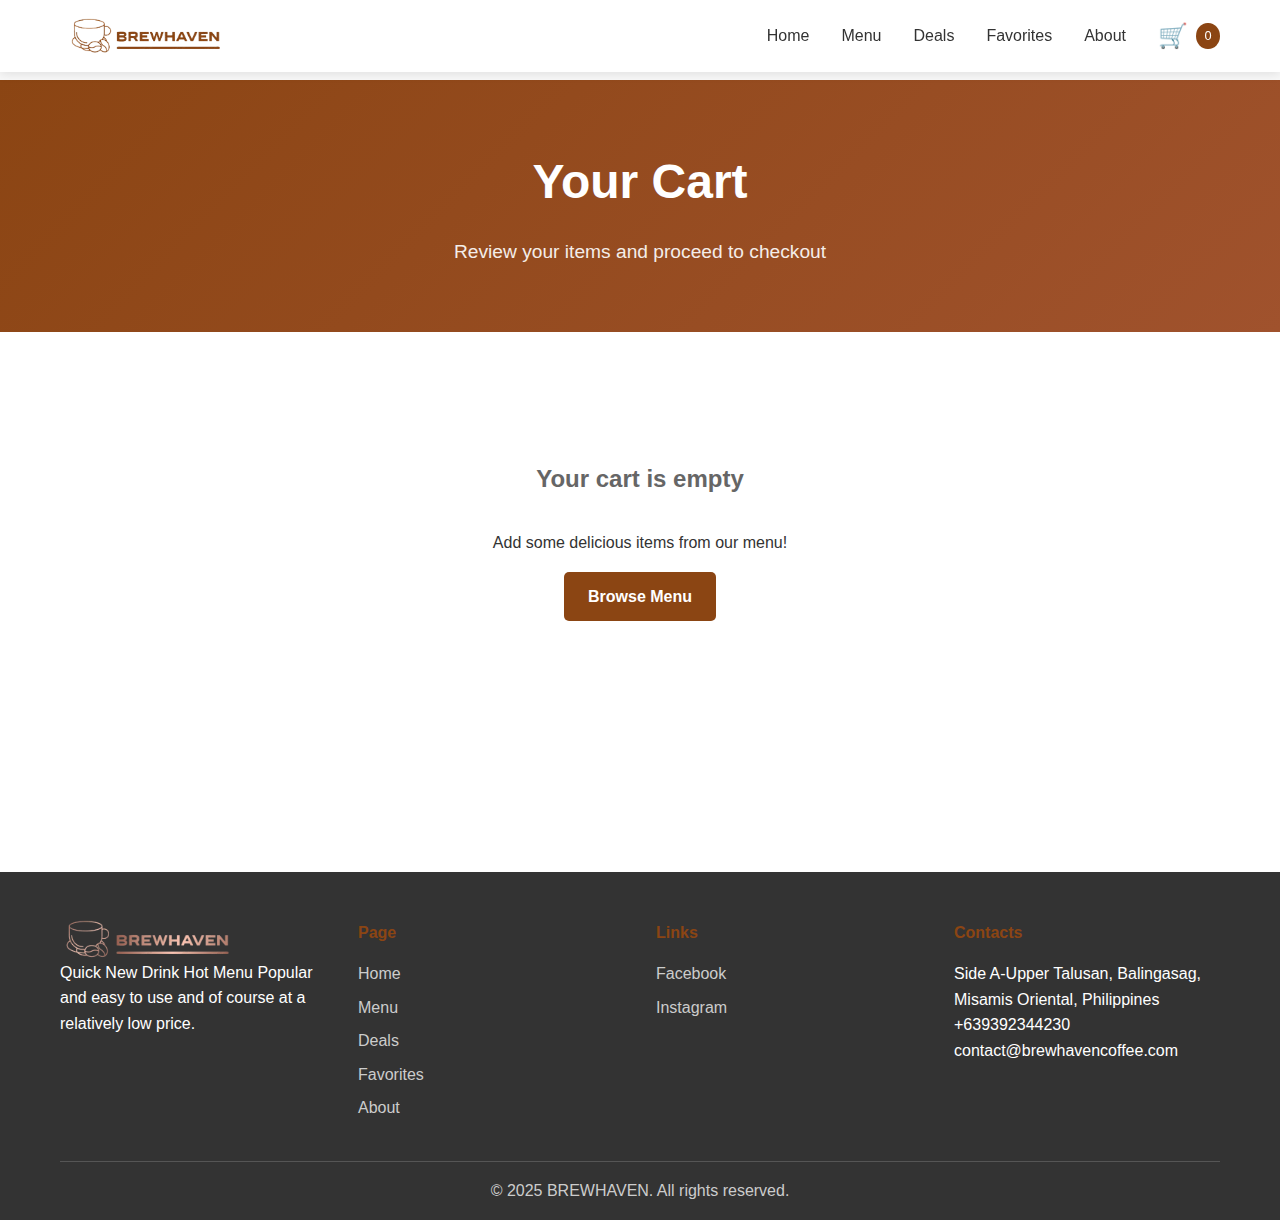
<file: cart.html>
<!DOCTYPE html>
<html lang="en">
<head>
    <meta charset="UTF-8">
    <meta name="viewport" content="width=device-width, initial-scale=1.0">
    <title>Cart - BrewHaven Coffee</title>
    <link href="style.css" rel="stylesheet" type="text/css" />
</head>
<body>
    <!-- Header -->
    <header class="header">
        <div class="container">
            <div class="logo">
                <a href="index.html">
                    <img src="brewhaven_logo.png" alt="BREWHAVEN Logo" class="logo-image" />
                </a>
            </div>
            <nav class="nav">
                <ul>
                    <li><a href="index.html">Home</a></li>
                    <li><a href="menu.html">Menu</a></li>
                    <li><a href="deals.html">Deals</a></li>
                    <li><a href="favorites.html">Favorites</a></li>
                    <li><a href="about.html">About</a></li>
                    <li class="cart-icon">
                        <a href="cart.html">🛒 <span id="cart-count">0</span></a>
                    </li>
                </ul>
            </nav>
        </div>
    </header>

    <!-- Cart Content -->
    <section class="page-hero">
        <div class="container">
            <h1>Your Cart</h1>
            <p>Review your items and proceed to checkout</p>
        </div>
    </section>

    <section class="cart-section">
        <div class="container">
            <div id="cart-empty" class="cart-empty">
                <h2>Your cart is empty</h2>
                <p>Add some delicious items from our menu!</p>
                <a href="menu.html" class="btn-primary">Browse Menu</a>
            </div>

            <div id="cart-content" class="cart-content hidden">
                <div class="cart-items" id="cart-items">
                    <!-- Cart items will be inserted here -->
                </div>

                <div class="cart-summary">
                    <div class="summary-row">
                        <span>Subtotal:</span>
                        <span id="cart-subtotal">₱ 0</span>
                    </div>
                    <div class="summary-row">
                        <span>Tax (12%):</span>
                        <span id="cart-tax">₱ 0</span>
                    </div>
                    <div class="summary-row total">
                        <span>Total:</span>
                        <span id="cart-total">₱ 0</span>
                    </div>

                    <div class="cart-actions">
                        <button class="btn-secondary" onclick="clearCart()">Clear Cart</button>
                        <button class="btn-primary" onclick="checkout()">Proceed to Checkout</button>
                    </div>
                </div>
            </div>
        </div>
    </section>

    <!-- Footer -->
    <footer class="footer">
        <div class="container">
            <div class="footer-content">
                <div class="footer-section">
                    <div class="logo">
                        <a href="index.html">
                            <img src="Brewhaven.logo.png" alt="BREWHAVEN Logo" class="logo-image" />
                        </a>
                    </div>
                    <p>Quick New Drink Hot Menu Popular and easy to use and of course at a relatively low price.</p>
                </div>
                <div class="footer-section">
                    <h4>Page</h4>
                    <ul>
                        <li><a href="index.html">Home</a></li>
                        <li><a href="menu.html">Menu</a></li>
                        <li><a href="deals.html">Deals</a></li>
                        <li><a href="favorites.html">Favorites</a></li>
                        <li><a href="about.html">About</a></li>
                    </ul>
                </div>
                <div class="footer-section">
                    <h4>Links</h4>
                    <ul>
                        <li><a href="#">Facebook</a></li>
                        <li><a href="#">Instagram</a></li>
                    </ul>
                </div>
                <div class="footer-section">
                   <h4>Contacts</h4>
                    <p>Side A-Upper Talusan, Balingasag, Misamis Oriental, Philippines</p>
                    <p>+639392344230</p>
                    <p>contact@brewhavencoffee.com</p>
                </div>
            </div>
            <div class="footer-bottom">
                <p>&copy; 2025 BREWHAVEN. All rights reserved.</p>
            </div>
        </div>
    </footer>

    <script src="cart.js"></script>
</body>
</html>
</file>
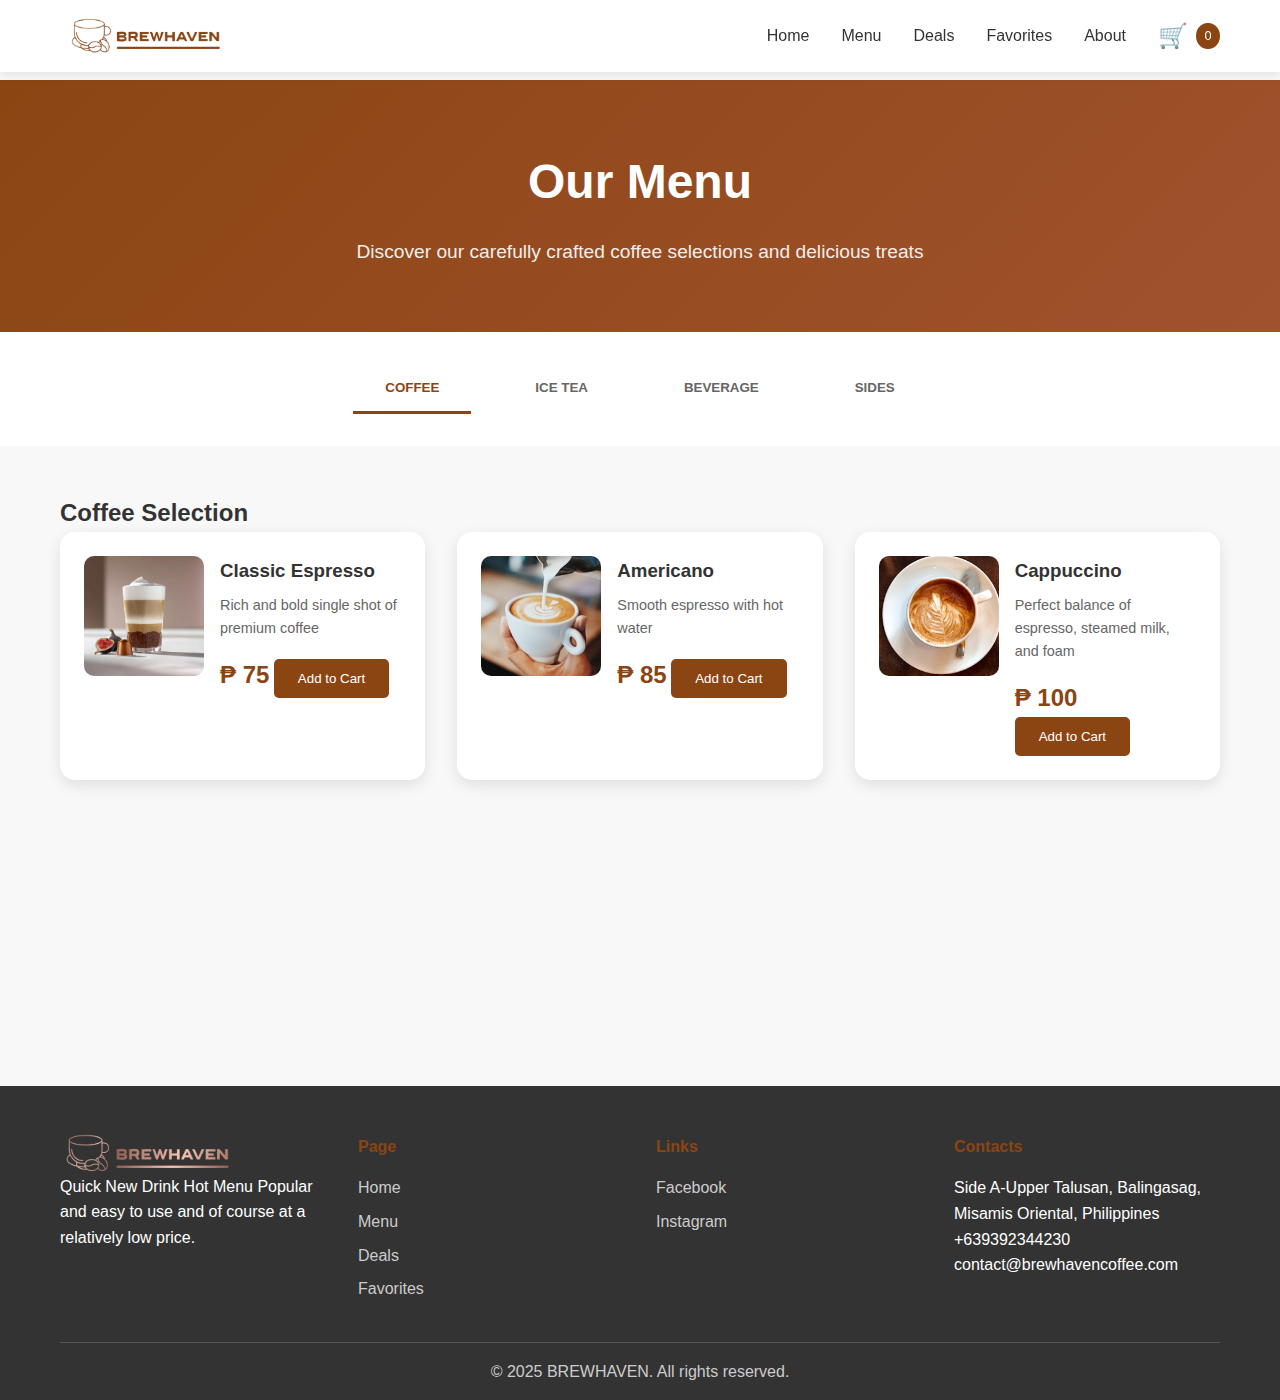
<file: menu.html>
<!DOCTYPE html>
<html lang="en">
<head>
    <meta charset="UTF-8">
    <meta name="viewport" content="width=device-width, initial-scale=1.0">
    <title>Menu - Miltons Coffee</title>
    <link href="style.css" rel="stylesheet" type="text/css" />
</head>
<body>
    <!-- Header -->
    <header class="header">
        <div class="container">
            <div class="logo">
                <a href="index.html">
                    <img src="brewhaven_logo.png" alt="BREWHAVEN Logo" class="logo-image" />
                </a>
            </div>
            <nav class="nav">
                <ul>
                    <li><a href="index.html">Home</a></li>
                    <li><a href="menu.html" class="active">Menu</a></li>
                    <li><a href="deals.html">Deals</a></li>
                    <li><a href="favorites.html">Favorites</a></li>
                    <li><a href="about.html">About</a></li>
                    <li class="cart-icon">
                        <a href="cart.html">🛒 <span id="cart-count">0</span></a>
                    </li>
                </ul>
            </nav>
        </div>
    </header>

    <!-- Menu Hero -->
    <section class="page-hero">
        <div class="container">
            <h1>Our Menu</h1>
            <p>Discover our carefully crafted coffee selections and delicious treats</p>
        </div>
    </section>

    <!-- Menu Categories -->
    <section class="menu-categories">
        <div class="container">
            <div class="category-tabs">
                <button class="tab active" data-category="coffee">COFFEE</button>
                <button class="tab" data-category="tea">ICE TEA</button>
                <button class="tab" data-category="beverage">BEVERAGE</button>
                <button class="tab" data-category="sides">SIDES</button>
            </div>
        </div>
    </section>

    <!-- Coffee Menu -->
    <section class="menu-section" id="coffee">
        <div class="container">
            <h2>Coffee Selection</h2>
            <div class="menu-grid">
                <div class="menu-item">
                    <img src="classic_espresso.jpg" alt="Espresso">
                    <div class="menu-item-info">
                        <h3>Classic Espresso</h3>
                        <p>Rich and bold single shot of premium coffee</p>
                        <span class="price">₱ 75</span>
                        <button class="add-to-cart">Add to Cart</button>
                    </div>
                </div>
                <div class="menu-item">
                    <img src="americano_coffee.jpg" alt="Americano">
                    <div class="menu-item-info">
                        <h3>Americano</h3>
                        <p>Smooth espresso with hot water</p>
                        <span class="price">₱ 85</span>
                        <button class="add-to-cart">Add to Cart</button>
                    </div>
                </div>
                <div class="menu-item">
                    <img src="cappuccino.jpg" alt="Cappuccino">
                    <div class="menu-item-info">
                        <h3>Cappuccino</h3>
                        <p>Perfect balance of espresso, steamed milk, and foam</p>
                        <span class="price">₱ 100</span>
                        <button class="add-to-cart">Add to Cart</button>
                    </div>
                </div>
                <div class="menu-item">
                    <img src="Caffe_Latte.jpg" alt="Latte">
                    <div class="menu-item-info">
                        <h3>Caffe Latte</h3>
                        <p>Smooth espresso with steamed milk and light foam</p>
                        <span class="price">₱ 110</span>
                        <button class="add-to-cart">Add to Cart</button>
                    </div>
                </div>
                <div class="menu-item">
                    <img src="caffee-mocha.jpg" alt="Mocha">
                    <div class="menu-item-info">
                        <h3>Caffe Mocha</h3>
                        <p>Rich chocolate and espresso with steamed milk</p>
                        <span class="price">₱ 120</span>
                        <button class="add-to-cart">Add to Cart</button>
                    </div>
                </div>
                <div class="menu-item">
                    <img src="caramel_macho.jpg" alt="Macchiato">
                    <div class="menu-item-info">
                        <h3>Caramel Macchiato</h3>
                        <p>Vanilla syrup, steamed milk, espresso, and caramel</p>
                        <span class="price">₱ 125</span>
                        <button class="add-to-cart">Add to Cart</button>
                    </div>
                </div>
            </div>
        </div>
    </section>

    <!-- Tea Menu -->
    <section class="menu-section hidden" id="tea">
        <div class="container">
            <h2>Ice Tea Collection</h2>
            <div class="menu-grid">
                <div class="menu-item">
                    <img src="lemon_ice_tea.jpg" alt="Lemon Ice Tea">
                    <div class="menu-item-info">
                        <h3>Lemon Ice Tea</h3>
                        <p>Refreshing black tea with fresh lemon</p>
                        <span class="price">₱ 65</span>
                        <button class="add-to-cart">Add to Cart</button>
                    </div>
                </div>
                <div class="menu-item">
                    <img src="green_ice_tea.jpg" alt="Green Ice Tea">
                    <div class="menu-item-info">
                        <h3>Green Ice Tea</h3>
                        <p>Antioxidant-rich green tea served cold</p>
                        <span class="price">₱ 70</span>
                        <button class="add-to-cart">Add to Cart</button>
                    </div>
                </div>
                <div class="menu-item">
                    <img src="peach_ice_tea.jpg" alt="Peach Ice Tea">
                    <div class="menu-item-info">
                        <h3>Peach Ice Tea</h3>
                        <p>Sweet peach flavor with black tea</p>
                        <span class="price">₱ 75</span>
                        <button class="add-to-cart">Add to Cart</button>
                    </div>
                </div>
                <div class="menu-item">
                    <img src="very-berry-tea-with-mint-1.webp" alt="Berry Ice Tea">
                    <div class="menu-item-info">
                        <h3>Mixed Berry Tea</h3>
                        <p>Blend of strawberry, blueberry, and raspberry</p>
                        <span class="price">₱ 80</span>
                        <button class="add-to-cart">Add to Cart</button>
                    </div>
                </div>
            </div>
        </div>
    </section>

    <!-- Beverage Menu -->
    <section class="menu-section hidden" id="beverage">
        <div class="container">
            <h2>Other Beverages</h2>
            <div class="menu-grid">
                <div class="menu-item">
                    <img src="hot_chocolate.jpg" alt="Hot Chocolate">
                    <div class="menu-item-info">
                        <h3>Hot Chocolate</h3>
                        <p>Rich and creamy chocolate drink</p>
                        <span class="price">₱ 90</span>
                        <button class="add-to-cart">Add to Cart</button>
                    </div>
                </div>
                <div class="menu-item">
                    <img src="Mango-Smoothie.jpg" alt="Fruit Smoothie">
                    <div class="menu-item-info">
                        <h3>Mango Smoothie</h3>
                        <p>Fresh mango blended with yogurt</p>
                        <span class="price">₱ 95</span>
                        <button class="add-to-cart">Add to Cart</button>
                    </div>
                </div>
                <div class="menu-item">
                    <img src="matcha_latte.jpg" alt="Matcha Latte">
                    <div class="menu-item-info">
                        <h3>Matcha Latte</h3>
                        <p>Japanese green tea powder with steamed milk</p>
                        <span class="price">₱ 115</span>
                        <button class="add-to-cart">Add to Cart</button>
                    </div>
                </div>
                <div class="menu-item">
                    <img src="vanilla-milkshake.webp" alt="Vanilla Milkshake">
                    <div class="menu-item-info">
                        <h3>Vanilla Milkshake</h3>
                        <p>Creamy vanilla ice cream shake</p>
                        <span class="price">₱ 105</span>
                        <button class="add-to-cart">Add to Cart</button>
                    </div>
                </div>
            </div>
        </div>
    </section>

    <!-- Sides Menu -->
    <section class="menu-section hidden" id="sides">
        <div class="container">
            <h2>Sides & Pastries</h2>
            <div class="menu-grid">
                <div class="menu-item">
                    <img src="butter_croissants-.jpg" alt="Croissant">
                    <div class="menu-item-info">
                        <h3>Butter Croissant</h3>
                        <p>Flaky and buttery French pastry</p>
                        <span class="price">₱ 45</span>
                        <button class="add-to-cart">Add to Cart</button>
                    </div>
                </div>
                <div class="menu-item">
                    <img src="blueberry-muffins.jpg" alt="Blueberry Muffin">
                    <div class="menu-item-info">
                        <h3>Blueberry Muffin</h3>
                        <p>Fresh blueberries in soft, sweet muffin</p>
                        <span class="price">₱ 55</span>
                        <button class="add-to-cart">Add to Cart</button>
                    </div>
                </div>
                <div class="menu-item">
                    <img src="Chocolate-Chip-Cookies.jpg" alt="Chocolate Chip Cookie">
                    <div class="menu-item-info">
                        <h3>Chocolate Chip Cookie</h3>
                        <p>Freshly baked with premium chocolate chips</p>
                        <span class="price">₱ 35</span>
                        <button class="add-to-cart">Add to Cart</button>
                    </div>
                </div>
                <div class="menu-item">
                    <img src="club_sandwich.jpg" alt="Club Sandwich">
                    <div class="menu-item-info">
                        <h3>Club Sandwich</h3>
                        <p>Ham, cheese, lettuce, and tomato on toast</p>
                        <span class="price">₱ 85</span>
                        <button class="add-to-cart">Add to Cart</button>
                    </div>
                </div>
            </div>
        </div>
    </section>

    <!-- Footer -->
    <footer class="footer">
        <div class="container">
            <div class="footer-content">
                <div class="footer-section">
                <div class="logo">
                    <a href="index.html">
                        <img src="Brewhaven.logo.png" alt="BREWHAVEN Logo" class="logo-image" />
                    </a>
                </div>
                    <p>Quick New Drink Hot Menu Popular and easy to use and of course at a relatively low price.</p>
                </div>
                <div class="footer-section">
                    <h4>Page</h4>
                    <ul>
                        <li><a href="index.html">Home</a></li>
                        <li><a href="menu.html">Menu</a></li>
                        <li><a href="deals.html">Deals</a></li>
                        <li><a href="favorites.html">Favorites</a></li>
                    </ul>
                </div>
                <div class="footer-section">
                    <h4>Links</h4>
                    <ul>
                        <li><a href="#">Facebook</a></li>
                        <li><a href="#">Instagram</a></li>
                    </ul>
                </div>
                <div class="footer-section">
                    <h4>Contacts</h4>
                    <p>Side A-Upper Talusan, Balingasag, Misamis Oriental, Philippines</p>
                    <p>+639392344230</p>
                    <p>contact@brewhavencoffee.com</p>
                </div>
            </div>
            <div class="footer-bottom">
                <p>&copy; 2025 BREWHAVEN. All rights reserved.</p>
            </div>
        </div>
    </footer>

    <script src="menu.js"></script>
</body>
</html>
</file>
<file: style.css>
/* Modal Styles */
.modal {
    display: none; /* Hidden by default */
    position: fixed;
    z-index: 1500;
    left: 0;
    top: 0;
    width: 100%;
    height: 100%;
    overflow: auto;
    background-color: rgba(0,0,0,0.6);
    backdrop-filter: blur(4px);
}

.modal-content {
    background: linear-gradient(135deg, #E3B572, #6F4C3E);
    margin: 5% auto;
    padding: 0;
    border-radius: 20px;
    width: 90%;
    max-width: 720px;
    color: white;
    position: relative;
    box-shadow: 0 15px 40px rgba(111, 76, 62, 0.5);
    font-family: 'Arial', sans-serif;
    display: flex;
    overflow: hidden;
}

.modal-content h2 {
    font-size: 2.8rem;
    font-weight: 900;
    margin-bottom: 1.5rem;
    text-align: center;
    text-shadow: 2px 2px 6px rgba(0,0,0,0.4);
    position: relative;
    z-index: 1;
}

.close {
    color: #E3B572;
    position: absolute;
    top: 15px;
    right: 20px;
    font-size: 2.5rem;
    font-weight: bold;
    cursor: pointer;
    transition: color 0.3s ease;
    z-index: 10;
}

.close:hover {
    color: #A0522D;
}

.modal-left {
    flex: 1;
    background: url('images/coffee-beans-bg.svg') center center/cover no-repeat;
    padding: 3rem 2rem;
    display: flex;
    flex-direction: column;
    justify-content: center;
    border-top-left-radius: 20px;
    border-bottom-left-radius: 20px;
    position: relative;
    z-index: 1;
    color: #fff;
    text-shadow: 1px 1px 3px rgba(0,0,0,0.7);
}

.modal-left h2 {
    font-size: 2.5rem;
    margin-bottom: 1rem;
}

.modal-left p {
    font-size: 1.1rem;
    margin-bottom: 2rem;
}

.modal-left .btn-secondary {
    background-color: transparent;
    border: 2px solid #fff;
    color: #fff;
    padding: 0.6rem 1.5rem;
    border-radius: 25px;
    font-weight: 700;
    cursor: pointer;
    width: fit-content;
    transition: background-color 0.3s ease, color 0.3s ease;
}

.modal-left .btn-secondary:hover {
    background-color: #fff;
    color: #6F4C3E;
}

.modal-right {
    flex: 1;
    background: #fff;
    padding: 3rem 2.5rem;
    border-top-right-radius: 20px;
    border-bottom-right-radius: 20px;
    color: #6F4C3E;
    position: relative;
    z-index: 1;
    box-shadow: inset 0 0 15px rgba(111, 76, 62, 0.1);
}

.modal-right h2 {
    margin-bottom: 2rem;
    font-weight: 900;
    font-size: 2.5rem;
    color: #6F4C3E;
    text-align: center;
}

.form-group {
    margin-bottom: 1.8rem;
    text-align: left;
    position: relative;
    z-index: 1;
}

.form-group label {
    display: block;
    margin-bottom: 0.6rem;
    font-weight: 700;
    color: #6F4C3E;
}

.form-group input {
    width: 100%;
    padding: 0.85rem 1.2rem;
    border: 1.5px solid #ccc;
    border-radius: 12px;
    font-size: 1.1rem;
    background-color: #fff;
    color: #6F4C3E;
    box-shadow: inset 0 2px 6px rgba(111,76,62,0.2);
    transition: box-shadow 0.3s ease, background-color 0.3s ease;
}

.form-group input::placeholder {
    color: #a67c52;
    font-style: italic;
}

.form-group input:focus {
    background-color: #fff;
    box-shadow: 0 0 8px 3px rgba(139,69,19,0.6);
    outline: none;
}

button.btn-primary {
    width: 100%;
    padding: 0.85rem 0;
    font-size: 1.2rem;
    background: linear-gradient(135deg, #6F4C3E, #E3B572);
    border: none;
    border-radius: 5px;
    color: #4b2e05;
    font-weight: 900;
    cursor: pointer;
    box-shadow: 0 6px 15px rgba(111,76,62,0.5);
    transition: background 0.4s ease, color 0.4s ease;
    position: relative;
    z-index: 1;
}

button.btn-primary:hover {
    background: linear-gradient(135deg, #E3B572, #6F4C3E);
    color: #3a2300;
    box-shadow: 0 8px 20px rgba(111,76,62,0.7);
}
/* Coffee Process Section */
.coffee-process-detail {
    padding: 4rem 0;
    background-color: #fff;
    color: #333;
}

.coffee-process-detail h2 {
    text-align: center;
    font-size: 1.5rem;
    margin-bottom: 3rem;
    font-weight: bold;
}



.process-timeline {
    display: flex;
    flex-direction: column;
    gap: 2.5rem;
    max-width: 900px;
    margin: 0 auto;
    position: relative;
    padding-left: 40px;
}

.process-step {
    display: flex;
    align-items: flex-start;
    gap: 1.5rem;
    position: relative;
}

.process-step::before {
    content: '';
    position: absolute;
    left: 18px;
    top: 0;
    bottom: 0;
    width: 4px;
    background-color: #E3B572;
    border-radius: 2px;
    z-index: 0;
}

.process-step:last-child::before {
    height: 50%;
    bottom: auto;
}

.step-number {
    flex-shrink: 0;
    width: 36px;
    height: 36px;
    background-color: #8B4513;
    color: white;
    font-weight: bold;
    font-size: 1.2rem;
    border-radius: 50%;
    display: flex;
    align-items: center;
    justify-content: center;
    position: relative;
    z-index: 1;
    box-shadow: 0 0 8px rgba(139, 69, 19, 0.5);
}

.step-content h3 {
    margin-bottom: 0.5rem;
    font-size: 1.17rem;
    color: #6F4C3E;
}

.step-content p {
    font-size: 1rem;
    line-height: 1.5;
    color: #555;
}

/* Team Section */
.team {
    padding: 4rem 0;
    background-color: #f8f8f8;
    color: #333;
}

.team h2 {
    text-align: center;
    font-size: 1.5rem;
    margin-bottom: 3rem;
    color: #333;
    font-weight: bold;
}

.team-grid {
    display: grid;
    grid-template-columns: repeat(auto-fit, minmax(220px, 1fr));
    gap: 2.5rem;
    max-width: 1100px;
    margin: 0 auto;
}

.team-member {
    background-color: white;
    padding: 2rem 1.5rem 2.5rem;
    border-radius: 15px;
    box-shadow: 0 5px 15px rgba(139, 69, 19, 0.15);
    text-align: center;
    transition: transform 0.3s ease;
}

.team-member:hover {
    transform: translateY(-8px);
    box-shadow: 0 10px 25px rgba(139, 69, 19, 0.3);
}

.team-member img {
    width: 140px;
    height: 140px;
    object-fit: cover;
    border-radius: 50%;
    margin-bottom: 1.2rem;
    border: 4px solid #8B4513;
    box-shadow: 0 0 10px rgba(139, 69, 19, 0.3);
}

.team-member h3 {
    font-size: 1.17rem;
    color: #6F4C3E;
    margin-bottom: 0.3rem;
    font-weight: 700;
}

.team-member .role {
    font-size: 1rem;
    font-style: italic;
    color: #A0522D;
    margin-bottom: 1rem;
}

.team-member p {
    font-size: 1rem;
    line-height: 1.5;
    color: #555;
}

/* Location & Hours Section */
.location-hours {
    padding: 4rem 0;
    background-color: #fff;
    color: #333;
}

.location-hours .container {
    max-width: 1100px;
    margin: 0 auto;
}

.location-content {
    display: flex;
    flex-wrap: wrap;
    gap: 3rem;
    justify-content: space-between;
    align-items: flex-start;
}

.location-info {
    flex: 1 1 400px;
    max-width: 600px;
}

.location-info h2 {
    font-size: 1.5rem;
    color: #333;
    margin-bottom: 2rem;
    font-weight: bold;
}

.location-info h3 {
    font-size: 1.17rem;
    color: #8B4513;
    margin-bottom: 0.8rem;
}

.address p,
.contact p {
    font-size: 1rem;
    line-height: 1.6;
    color: #555;
    margin-bottom: 1.2rem;
}

.hours-list {
    display: flex;
    flex-direction: column;
    gap: 1rem;
    margin-bottom: 2rem;
}

.hour-item {
    display: flex;
    justify-content: space-between;
    font-size: 1rem;
    color: #555;
    padding: 0.5rem 1rem;
    background-color: #f0e6d2;
    border-radius: 8px;
    box-shadow: inset 0 0 5px rgba(139, 69, 19, 0.1);
}

.location-map {
    flex: 1 1 300px;
    max-width: 400px;
    background-color: #f8f8f8;
    border-radius: 15px;
    box-shadow: 0 5px 15px rgba(139, 69, 19, 0.1);
    padding: 2rem;
    display: flex;
    flex-direction: column;
    justify-content: center;
    align-items: center;
    text-align: center;
}

.map-placeholder p {
    font-size: 1.2rem;
    color: #6F4C3E;
    margin-bottom: 0.5rem;
}

.map-placeholder button.btn-primary {
    margin-top: 1rem;
    padding: 0.75rem 2rem;
    font-size: 1rem;
    background-color: #8B4513;
    border: none;
    border-radius: 5px;
    color: white;
    cursor: pointer;
    transition: background-color 0.3s ease;
}

.map-placeholder button.btn-primary:hover {
    background-color: #A0522D;
}
* {
    margin: 0;
    padding: 0;
    box-sizing: border-box;
}

body {
    font-family: 'Arial', sans-serif;
    line-height: 1.6;
    color: #333;
    background-color: #f8f8f8;
    overflow-x: hidden; /* Prevent horizontal scrolling globally */
}

.container {
    max-width: 1200px;
    margin: 0 auto;
    padding: 0 20px;
}

/* Header */
.header {
    background: #fff;
    box-shadow: 0 2px 10px rgba(0, 0, 0, 0.1);
    position: fixed;
    width: 100%;
    top: 0;
    z-index: 1000;
}

.btn-register-nav {
    color: #333;
    border: solid 2px #8B4513;
    padding: 0.5rem 1rem;
    border-radius: 5px;
    font-weight: 700;
    cursor: pointer;
    font-size: 1rem;
    transition: background-color 0.3s ease, color 0.3s ease;
}

.btn-register-nav:hover {
    background-color: #A0522D;
    color: white;
}

.header .container {
    display: flex;
    justify-content: space-between;
    align-items: center;
    padding: 1rem 20px;
}

.logo img, .logo-image {
    height: 40px;
    width: auto;
    display: block;
}

.logo-text {
    font-family: 'Lobster', cursive;  /* Decorative and cohesive with the theme */
    font-size: 4rem;                   /* Set a larger size for the logo */
    color: transparent;                 /* Create space for a gradient color */
    background: linear-gradient(120deg, #6F4C3E, #E3B572); /* Gradient colors aligning with coffee tones */
    -webkit-background-clip: text;     /* Clip background to the text */
    background-clip: text;             /* For browsers that support this property */
    text-shadow: 3px 3px 5px rgba(0, 0, 0, 0.4); /* Shadow for depth */
    letter-spacing: 4px;               /* Increase spacing between letters for clarity */
    margin: 0;                         /* Reset margin */
}

.nav ul {
    display: flex;
    list-style: none;
    gap: 2rem;
    align-items: center;
}

.nav a {
    text-decoration: none;
    color: #333;
    font-weight: 500;
    transition: color 0.3s;
}

.nav a:hover {
    color: #8B4513;
}

.cart-icon {
    font-size: 1.5rem;
    cursor: pointer;
}

.cart-icon a {
    text-decoration: none;
    color: #333;
    display: flex;
    align-items: center;
    gap: 0.5rem;
}

.cart-icon #cart-count {
    background: #8B4513;
    color: white;
    border-radius: 50%;
    padding: 0.2rem 0.5rem;
    font-size: 0.8rem;
    min-width: 1.5rem;
    text-align: center;
}

/* Cart Page Styles */
.cart-section {
    padding: 4rem 0;
    background: #fff;
    min-height: 60vh;
}

.cart-empty {
    display: flex;
    flex-direction: column;
    align-items: center;
    justify-content: center;
    text-align: center;
    padding: 4rem 0;
    position: relative;
    gap: 1rem;
}

.cart-empty a.btn-primary {
    margin-top: 0;
    padding: 0.75rem 1.5rem;
    background-color: #8B4513;
    color: white;
    border: none;
    border-radius: 5px;
    cursor: pointer;
    font-weight: bold;
    text-decoration: none;
    transition: background-color 0.3s ease;
    display: inline-block;
}

.cart-empty a.btn-primary:hover {
    background-color: #A0522D;
}

.cart-empty button {
    margin-top: 1rem;
    padding: 0.75rem 1.5rem;
    background-color: #8B4513;
    color: white;
    border: none;
    border-radius: 5px;
    cursor: pointer;
    font-weight: bold;
    transition: background-color 0.3s ease;
}

.cart-empty button:hover {
    background-color: #A0522D;
}

.cart-empty h2 {
    color: #666;
    margin-bottom: 1rem;
}

.cart-content {
    display: grid;
    grid-template-columns: 1fr 300px;
    gap: 3rem;
}

.cart-item {
    display: grid;
    grid-template-columns: 80px 1fr 120px 100px 40px;
    gap: 1rem;
    align-items: center;
    padding: 1rem;
    border-bottom: 1px solid #eee;
}

.cart-item-image img {
    width: 80px;
    height: 80px;
    object-fit: cover;
    border-radius: 8px;
}

.cart-item-details h3 {
    margin-bottom: 0.5rem;
    color: #333;
}

.cart-item-price {
    color: #8B4513;
    font-weight: bold;
}

.cart-item-quantity {
    display: flex;
    align-items: center;
    gap: 0.5rem;
}

.cart-item-quantity button {
    width: 30px;
    height: 30px;
    border: 1px solid #ddd;
    background: #f8f8f8;
    cursor: pointer;
    border-radius: 4px;
}

.cart-item-quantity button:hover {
    background: #e8e8e8;
}

.cart-item-total {
    font-weight: bold;
    color: #8B4513;
    text-align: right;
}

.cart-item-remove {
    background: #dc3545;
    color: white;
    border: none;
    width: 30px;
    height: 30px;
    border-radius: 50%;
    cursor: pointer;
    font-size: 1rem;
}

.cart-item-remove:hover {
    background: #c82333;
}

.cart-summary {
    background: #f8f8f8;
    padding: 2rem;
    border-radius: 10px;
    height: fit-content;
}

.summary-row {
    display: flex;
    justify-content: space-between;
    margin-bottom: 1rem;
    padding-bottom: 0.5rem;
}

.summary-row.total {
    border-top: 2px solid #8B4513;
    padding-top: 1rem;
    font-weight: bold;
    font-size: 1.2rem;
    color: #8B4513;
}

.cart-actions {
    margin-top: 2rem;
    display: flex;
    flex-direction: column;
    gap: 1rem;
}

.hidden {
    display: none;
}

/* Hero Section */
.hero {
    margin-top: 80px;
    padding: 4rem 0;
    background: linear-gradient(135deg, #f8f8f8 0%, #e8e8e8 100%);
    min-height: 500px;
    display: flex;
    align-items: center;
    justify-content: space-between;
}

.hero-text {
    font-size: 4rem;
    line-height: 1.1;
    font-weight: 700;
    color: #000;
    text-align: left;
    display: flex;
    flex-direction: column;
    gap: 0.3rem;
}

.hero-text p {
    margin: 0;
}

.hero-text p strong {
    font-weight: 900;
    color: #000;
}

.hero-image {
    flex: 1;
    display: flex;
    justify-content: center;
    align-items: center;
    position: relative;
}

.hero-content {
    display: flex;
    gap: 4rem;
    align-items: center;
}

.hero-text-with-image {
    display: flex;
    gap: 2rem;
    align-items: center;
}

.hero-text {
    display: flex;
    flex-direction: column;
    gap: 0.2rem;
    font-size: 3.5rem;
    font-weight: bold;
    color: #333;
    line-height: 1.2;
    text-align: left;
    margin-left: -20px;
}

.hero-text p {
    margin: 0;
}

.hero-text p strong {
    font-weight: 900;
    color: #000;
    margin-left: 170px;
}

.hero-image {
    position: relative;
    display: flex;
    justify-content: center;
    align-items: center;
    width: 100%;
    height: 200px; /* Adjust height as needed */
}

.hero {
    margin-top: 80px;
    padding: 4rem 0;
    background-image: url('images/herobg.png');
    background-size: cover;
    background-position: center;
    background-repeat: no-repeat;
    color: white;
}

.coffee-cup img {
    max-width: 100%;
    height: auto;
    border-radius: 20px;
}

.hero-buttons {
    margin-top: 1rem;
    display: flex;
    gap: 1rem;
    justify-content: center;
}

.hero-buttons .btn-primary,
.hero-buttons .btn-secondary {
    padding: 0.75rem 1.5rem;
    border-radius: 5px;
    font-weight: 700;
    cursor: pointer;
    font-size: 1.1rem;
    transition: background-color 0.3s ease, color 0.3s ease;
    border: none;
    display: inline-block;
    text-align: center;
    text-decoration: none;
}

.hero-buttons .btn-primary {
    background: #8B4513;
    color: white;
    width: 150px; /* Decreased width to prevent horizontal scrolling */
    white-space: nowrap; /* Prevent text wrapping */
    overflow: hidden;
    text-overflow: ellipsis;
}

.hero-buttons .btn-primary:hover {
    background: #A0522D;
}

.hero-buttons .btn-secondary {
    background: transparent;
    border: 2px solid #8B4513;;
}

.hero-buttons .btn-secondary:hover {
    background: white;
    color: #8B4513;
}

.coffee-beans {
    position: absolute;
    top: -20px;
    right: -20px;
    width: 100px;
    height: 100px;
    background: url('https://via.placeholder.com/100x100/8B4513/FFFFFF?text=☕') no-repeat;
    background-size: cover;
    border-radius: 50%;
    animation: float 3s ease-in-out infinite;
}

@keyframes float {

    0%,
    100% {
        transform: translateY(0px);
    }

    50% {
        transform: translateY(-20px);
    }
}

/* Categories */
.categories {
    padding: 2rem 0;
    background: #fff;
}

.category-tabs {
    display: flex;
    justify-content: center;
    gap: 2rem;
}

.tab {
    padding: 1rem 2rem;
    border: none;
    background: transparent;
    font-weight: bold;
    color: #666;
    cursor: pointer;
    transition: all 0.3s;
    border-bottom: 3px solid transparent;
}

.tab.active {
    color: #8B4513;
    border-bottom-color: #8B4513;
}

.tab:hover {
    color: #8B4513;
}

/* About Section */
.about {
    padding: 4rem 0;
    background: #f8f8f8;
}

.about-content {
    display: grid;
    grid-template-columns: 1fr 1fr;
    gap: 4rem;
    align-items: center;
}

.coffee-process {
    display: flex;
    flex-direction: column;
    gap: 2rem;
}

.process-item {
    display: flex;
    align-items: center;
    gap: 1rem;
    justify-content: center;
}

.process-item img {
    width: 60px;
    height: 60px;
    border-radius: 50%;
}

.process-item p {
    font-weight: bold;
    color: #333;
}

.about-text h2 {
    font-size: 2.5rem;
    color: #333;
    margin-bottom: 1.5rem;
}

.about-text p {
    color: #666;
    margin-bottom: 2rem;
    line-height: 1.8;
}

.buttons {
    display: flex;
    gap: 1rem;
}

.btn-primary,
.btn-secondary {
    padding: 1rem 2rem;
    border: none;
    border-radius: 5px;
    font-weight: bold;
    cursor: pointer;
    transition: all 0.3s;
}

.btn-primary {
    background: #8B4513;
    color: white;
}

.btn-primary:hover {
    background: #A0522D;
}

.btn-secondary {
    background: transparent;
    color: #8B4513;
    border: 2px solid #8B4513;
}

.btn-secondary:hover {
    background: #8B4513;
    color: white;
}

/* Features Section */
.features {
    padding: 4rem 0;
    background: #f0f0f0;
}

.features-header {
    display: flex;
    justify-content: space-between;
    align-items: flex-start;
    max-width: 900px;
    margin: 0 auto 3rem auto;
    gap: 2rem;
}

.features-header h2 {
    font-size: 2.5rem;
    color: #000;
    text-align: left;
    flex: 1;
    font-weight: bold;
}

.features-header .features-description {
    color: #333;
    flex: 1;
    font-size: 1rem;
    line-height: 1.5;
    text-align: right;
}

.features-grid {
    display: flex;
    justify-content: center;
    gap: 2rem;
    max-width: 900px;
    margin: 0 auto;
}

.feature-card {
    color: white;
    padding: 3rem 2rem;
    border-radius: 10px;
    text-align: center;
    transition: transform 0.3s;
    width: 180px;
    display: flex;
    flex-direction: column;
    align-items: center;
    gap: 1rem;
}

.feature-card:hover {
    transform: translateY(-10px);
}

.feature-icon-img {
    width: 50px;
    height: 50px;
    object-fit: contain;
}

.feature-card h3 {
    font-size: 1.25rem;
    font-weight: 600;
}

/* Background colors for feature cards */
.feature-card.dark-brown {
    background-color: #3B1F14;
}

.feature-card.light-brown {
    background-color: #D2A16F;
}

/* Popular Flavors */
.popular-flavors {
    padding: 4rem 0;
    background: #f8f8f8;
}

.popular-flavors h2 {
    text-align: center;
    font-size: 2.5rem;
    color: #333;
    margin-bottom: 3rem;
}

.products-grid {
    display: grid;
    grid-template-columns: repeat(4, 1fr);
    gap: 2rem;
}

.product-card {
    background: white;
    border-radius: 15px;
    padding: 1.5rem;
    text-align: center;
    box-shadow: 0 5px 15px rgba(0, 0, 0, 0.1);
    transition: transform 0.3s;
}

.product-card:hover {
    transform: translateY(-5px);
}

.product-card img {
    width: 100%;
    height: 200px;
    object-fit: cover;
    border-radius: 10px;
    margin-bottom: 1rem;
}

.product-card h3 {
    color: #333;
    margin-bottom: 0.5rem;
}

.price {
    font-size: 1.5rem;
    font-weight: bold;
    color: #8B4513;
    margin-bottom: 1rem;
}

.add-to-cart {
    background: #8B4513;
    color: white;
    border: none;
    padding: 0.75rem 1.5rem;
    border-radius: 5px;
    cursor: pointer;
    transition: background 0.3s;
}

.add-to-cart:hover {
    background: #A0522D;
}

/* Offers Section */
.offers {
    padding: 4rem 0;
    background: #fff;
}

.offer-content {
    display: grid;
    grid-template-columns: 1fr 1fr;
    gap: 4rem;
    align-items: center;
}

.offer-text h2 {
    font-size: 2.5rem;
    color: #333;
    margin-bottom: 1rem;
}

.offer-text p {
    color: #666;
    margin-bottom: 2rem;
}

.newsletter {
    display: flex;
    gap: 1rem;
}

.newsletter input {
    flex: 1;
    padding: 1rem;
    border: 2px solid #ddd;
    border-radius: 5px;
    font-size: 1rem;
}

.btn-subscribe {
    background: #8B4513;
    color: white;
    border: none;
    padding: 1rem 2rem;
    border-radius: 5px;
    cursor: pointer;
    font-weight: bold;
    transition: background 0.3s;
}

.btn-subscribe:hover {
    background: #A0522D;
}

/* Footer */
.footer {
    background: #333;
    color: white;
    padding: 3rem 0 1rem;
}

.footer-content {
    display: grid;
    grid-template-columns: repeat(4, 1fr);
    gap: 2rem;
    margin-bottom: 2rem;
}

.footer-section h4 {
    color: #8B4513;
    margin-bottom: 1rem;
}

.footer-section ul {
    list-style: none;
}

.footer-section ul li {
    margin-bottom: 0.5rem;
}

.footer-section a {
    color: #ccc;
    text-decoration: none;
    transition: color 0.3s;
}

.footer-section a:hover {
    color: #8B4513;
}

.footer-bottom {
    border-top: 1px solid #555;
    padding-top: 1rem;
    text-align: center;
    color: #ccc;
}

/* Page Hero Styles */
.page-hero {
    margin-top: 80px;
    padding: 4rem 0;
    background: linear-gradient(135deg, #8B4513 0%, #A0522D 100%);
    color: white;
    text-align: center;
}

.page-hero h1 {
    font-size: 3rem;
    margin-bottom: 1rem;
}

.page-hero p {
    font-size: 1.2rem;
    opacity: 0.9;
}

/* Menu Page Styles */
.menu-categories {
    padding: 2rem 0;
    background: #fff;
}

.menu-section {
    padding: 3rem 0;
    background: #f8f8f8;
}

.menu-section.hidden {
    display: none;
}

.menu-grid {
    display: grid;
    grid-template-columns: repeat(3, 1fr);
    gap: 2rem;
}

.menu-item {
    background: white;
    border-radius: 15px;
    padding: 1.5rem;
    box-shadow: 0 5px 15px rgba(0, 0, 0, 0.1);
    transition: transform 0.3s;
    display: flex;
    gap: 1rem;
}

.menu-item:hover {
    transform: translateY(-5px);
}

.menu-item img {
    width: 120px;
    height: 120px;
    object-fit: cover;
    border-radius: 10px;
}

.menu-item-info {
    flex: 1;
}

.menu-item h3 {
    color: #333;
    margin-bottom: 0.5rem;
}

.menu-item p {
    color: #666;
    margin-bottom: 1rem;
    font-size: 0.9rem;
}

/* Deals Page Styles */
.featured-deal {
    padding: 4rem 0;
    background: #f8f8f8;
}

.deal-banner {
    background: linear-gradient(135deg, #8B4513 0%, #A0522D 100%);
    border-radius: 20px;
    padding: 3rem;
    display: grid;
    grid-template-columns: 1fr 1fr;
    gap: 3rem;
    align-items: center;
    color: white;
}

.deal-content h2 {
    font-size: 2.5rem;
    margin-bottom: 1rem;
}

.deal-content h3 {
    font-size: 2rem;
    color: #FFD700;
    margin-bottom: 1rem;
}

.deal-timer {
    background: rgba(255, 255, 255, 0.1);
    padding: 1rem;
    border-radius: 10px;
    margin: 2rem 0;
}

.daily-deals {
    padding: 4rem 0;
    background: #fff;
}

.deals-grid {
    display: grid;
    grid-template-columns: repeat(3, 1fr);
    gap: 2rem;
}

.deal-card {
    background: white;
    border: 2px solid #8B4513;
    border-radius: 15px;
    padding: 2rem;
    text-align: center;
    transition: transform 0.3s;
    position: relative;
}

.deal-card:hover {
    transform: translateY(-5px);
}

.deal-card.weekend {
    background: linear-gradient(135deg, #8B4513 0%, #A0522D 100%);
    color: white;
    border-color: #A0522D;
}

.deal-day {
    background: #8B4513;
    color: white;
    padding: 0.5rem 1rem;
    border-radius: 20px;
    font-weight: bold;
    margin-bottom: 1rem;
    display: inline-block;
}

.deal-card.weekend .deal-day {
    background: rgba(255, 255, 255, 0.2);
}

.deal-price {
    margin: 1rem 0;
}

.original {
    text-decoration: line-through;
    color: #999;
    margin-right: 0.5rem;
}

.discounted {
    font-weight: bold;
    color: #8B4513;
    font-size: 1.2rem;
}

.deal-card.weekend .discounted {
    color: #FFD700;
}

.savings {
    color: #28a745;
    font-weight: bold;
}

.btn-deal {
    background: #8B4513;
    color: white;
    border: none;
    padding: 0.75rem 1.5rem;
    border-radius: 5px;
    cursor: pointer;
    transition: background 0.3s;
}

.btn-deal:hover {
    background: #A0522D;
}

/* Loyalty Program */
.loyalty-program {
    padding: 4rem 0;
    background: #f8f8f8;
}

.loyalty-content {
    display: grid;
    grid-template-columns: 1fr 1fr;
    gap: 4rem;
    align-items: center;
}

.benefits-list {
    list-style: none;
    margin: 2rem 0;
}

.benefits-list li {
    padding: 0.5rem 0;
    padding-left: 2rem;
    position: relative;
}

.benefits-list li::before {
    content: "✓";
    position: absolute;
    left: 0;
    color: #8B4513;
    font-weight: bold;
}

.loyalty-card {
    background: linear-gradient(135deg, #8B4513 0%, #A0522D 100%);
    color: white;
    padding: 2rem;
    border-radius: 15px;
    text-align: center;
    box-shadow: 0 10px 30px rgba(0, 0, 0, 0.2);
}

.points-display {
    margin: 2rem 0;
}

.points {
    font-size: 3rem;
    font-weight: bold;
    display: block;
}

.label {
    font-size: 1rem;
    opacity: 0.8;
}

/* Special Packages */
.special-packages {
    padding: 4rem 0;
    background: #fff;
}

.packages-grid {
    display: grid;
    grid-template-columns: repeat(3, 1fr);
    gap: 2rem;
}

.package-card {
    background: white;
    border: 2px solid #ddd;
    border-radius: 15px;
    padding: 2rem;
    text-align: center;
    transition: transform 0.3s, border-color 0.3s;
}

.package-card:hover {
    transform: translateY(-5px);
    border-color: #8B4513;
}

.package-header {
    position: relative;
    margin-bottom: 2rem;
}

.package-badge {
    background: #8B4513;
    color: white;
    padding: 0.25rem 0.75rem;
    border-radius: 20px;
    font-size: 0.8rem;
    position: absolute;
    top: -10px;
    right: -10px;
}

.package-items {
    text-align: left;
    margin: 2rem 0;
}

.package-items p {
    margin: 0.5rem 0;
    color: #666;
}

.package-price {
    margin: 2rem 0;
}

.btn-package {
    background: #8B4513;
    color: white;
    border: none;
    padding: 1rem 2rem;
    border-radius: 5px;
    cursor: pointer;
    transition: background 0.3s;
    width: 100%;
}

.btn-package:hover {
    background: #A0522D;
}

/* Newsletter Section */
.newsletter-section {
    padding: 4rem 0;
    background: linear-gradient(135deg, #8B4513 0%, #A0522D 100%);
    color: white;
    text-align: center;
}

.newsletter-note {
    margin-top: 1rem;
    font-size: 0.9rem;
    opacity: 0.8;
}

/* Favorites Page Styles */
.top-picks {
    padding: 4rem 0;
    background: #f8f8f8;
}

.podium {
    display: flex;
    justify-content: center;
    align-items: end;
    gap: 2rem;
    margin-top: 3rem;
}

.podium-item {
    background: white;
    border-radius: 15px;
    padding: 2rem;
    text-align: center;
    box-shadow: 0 10px 30px rgba(0, 0, 0, 0.1);
    position: relative;
    transition: transform 0.3s;
    opacity: 0;
    transform: translateY(30px) scale(0.9);
}

.podium-item.first {
    transform: scale(1.1);
    z-index: 3;
}

.podium-item.second {
    transform: scale(1.05);
    z-index: 2;
}

.podium-item.second img {
    width: 200px !important;
    height: 200px !important;
}

.podium-item.third {
    transform: scale(1);
    z-index: 1;
}

.podium-item.third img {
    width: 200px !important;
    height: 200px !important;
}

.podium-item.first img {
    width: 250px !important;
    height: 250px !important;
}

.rank {
    position: absolute;
    top: -15px;
    left: 50%;
    transform: translateX(-50%);
    background: #8B4513;
    color: white;
    width: 40px;
    height: 40px;
    border-radius: 50%;
    display: flex;
    align-items: center;
    justify-content: center;
    font-weight: bold;
    font-size: 1.2rem;
}

.rank.crown {
    background: #FFD700;
    font-size: 1.5rem;
}

.favorites-categories {
    padding: 2rem 0;
    background: #fff;
    text-align: center;
}

.category-filters {
    display: flex;
    justify-content: center;
    gap: 1rem;
    flex-wrap: wrap;
}

.filter-btn {
    background: transparent;
    border: 2px solid #8B4513;
    color: #8B4513;
    padding: 0.75rem 1.5rem;
    border-radius: 25px;
    cursor: pointer;
    transition: all 0.3s;
}

.filter-btn.active,
.filter-btn:hover {
    background: #8B4513;
    color: white;
}

.favorites-grid-section {
    padding: 3rem 0;
    background: #f8f8f8;
}

.favorites-grid {
    display: grid;
    grid-template-columns: repeat(4, 1fr);
    gap: 2rem;
}

.favorite-item {
    background: white;
    border-radius: 15px;
    padding: 1.5rem;
    text-align: center;
    box-shadow: 0 5px 15px rgba(0, 0, 0, 0.1);
    transition: transform 0.3s;
    position: relative;
}

.favorite-item:hover {
    transform: translateY(-5px);
}

.favorite-item img {
    width: 200px !important;
    height: 200px !important;
    object-fit: cover;
    border-radius: 10px;
}

.favorite-badge {
    position: absolute;
    top: 10px;
    right: 10px;
    background: #8B4513;
    color: white;
    padding: 0.25rem 0.5rem;
    border-radius: 15px;
    font-size: 0.7rem;
    font-weight: bold;
}

.rating {
    margin: 0.5rem 0;
    font-size: 0.9rem;
}

/* Customer Reviews */
.customer-reviews {
    padding: 4rem 0;
    background: #fff;
}

.reviews-grid {
    display: grid;
    grid-template-columns: repeat(3, 1fr);
    gap: 2rem;
}

.review-card {
    background: #f8f8f8;
    padding: 2rem;
    border-radius: 15px;
    border-left: 4px solid #8B4513;
}

.review-header {
    display: flex;
    align-items: center;
    gap: 1rem;
    margin-bottom: 1rem;
}

.customer-avatar {
    width: 50px;
    height: 50px;
    background: #8B4513;
    border-radius: 50%;
    display: flex;
    align-items: center;
    justify-content: center;
    font-size: 1.5rem;
}

.review-date {
    color: #666;
    font-size: 0.8rem;
    margin-top: 1rem;
    display: block;
}

/* About Page Styles */
.our-story {
    padding: 4rem 0;
    background: #fff;
}

.story-content {
    display: grid;
    grid-template-columns: 1fr 1fr;
    gap: 4rem;
    align-items: center;
}

.mission-vision {
    padding: 4rem 0;
    background: #f8f8f8;
}

.mission-vision-grid {
    display: grid;
    grid-template-columns: repeat(2, 1fr);
    gap: 3rem;
}

.mission-card,
.vision-card {
    background: white;
    padding: 3rem;
    border-radius: 15px;
    text-align: center;
}

.icon {
    font-size: 3rem;
    margin-bottom: 1rem;
}

.values {
    padding: 4rem 0;
    background: #fff;
    text-align: center;
}

.values-grid {
    display: grid;
    grid-template-columns: repeat(4, 1fr);
    gap: 2rem;
    margin-top: 3rem;
}

.value-item {
    padding: 2rem;
    text-align: center;
}

.value-icon {
    font-size: 3rem;
    margin-bottom: 1rem;
}

/* Add your custom styles here */

.deal-image-small {
    width: 150px;
    height: 150px;
    object-fit: cover;
    display: block;
    margin: 0 auto 10px auto;
}
/* About Section */
.about {
    padding: 4rem 0;
    background: #f8f8f8;
}

.about-content {
    display: grid;
    grid-template-columns: 1fr 1fr;
    gap: 4rem;
    align-items: center;
}

.coffee-process {
    display: flex;
    flex-direction: column;
    gap: 2rem;
}

.process-item {
    display: flex;
    align-items: center;
    gap: 1rem;
    justify-content: center;
}

.process-item img {
    width: 60px;
    height: 60px;
    border-radius: 50%;
}

.process-item p {
    font-weight: bold;
    color: #333;
}

.about-text h2 {
    font-size: 2.5rem;
    color: #333;
    margin-bottom: 1.5rem;
}

.about-text p {
    color: #666;
    margin-bottom: 2rem;
    line-height: 1.8;
}

.buttons {
    display: flex;
    gap: 1rem;
}

.btn-primary,
.btn-secondary {
    padding: 1rem 2rem;
    border: none;
    border-radius: 5px;
    font-weight: bold;
    cursor: pointer;
    transition: all 0.3s;
}

.btn-primary {
    background: #8B4513;
    color: white;
}

.btn-primary:hover {
    background: #A0522D;
}

.btn-secondary {
    background: transparent;
    color: #8B4513;
    border: 2px solid #8B4513;
}

.btn-secondary:hover {
    background: #8B4513;
    color: white;
}
</file>
